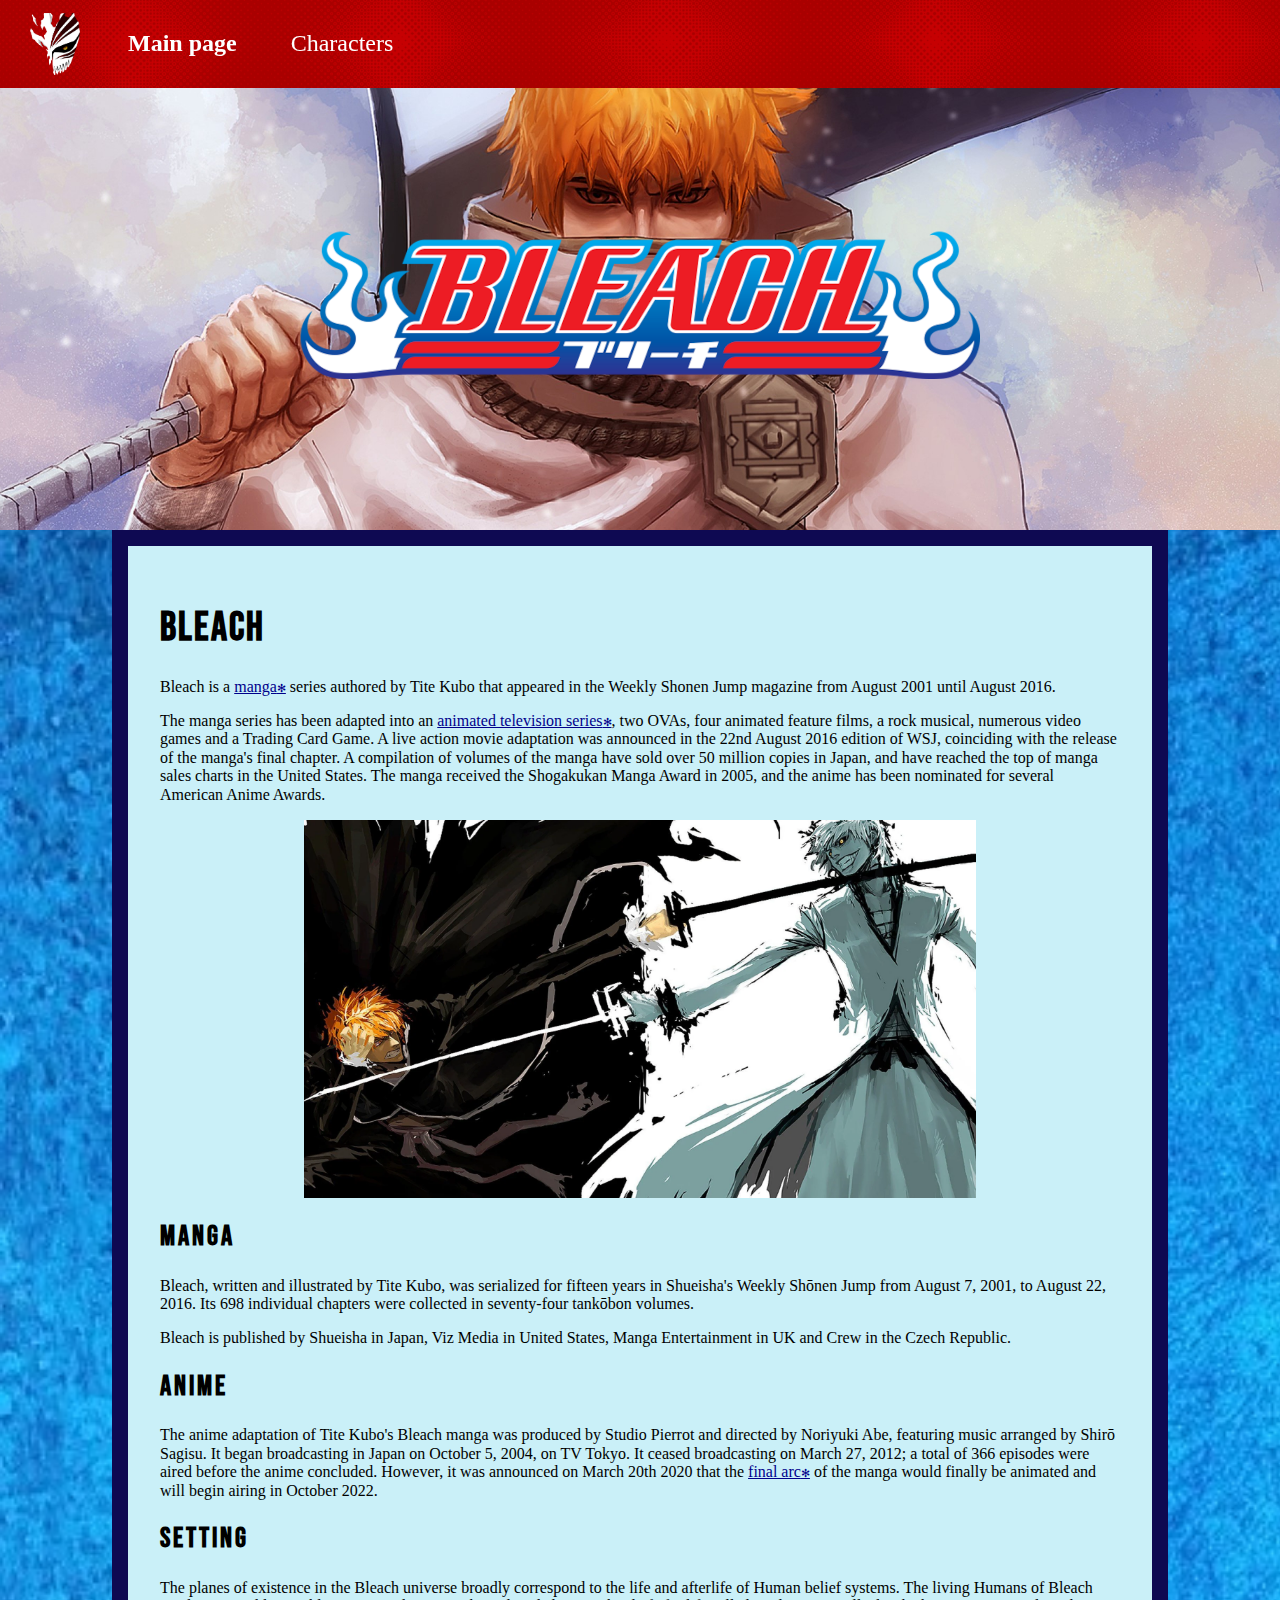
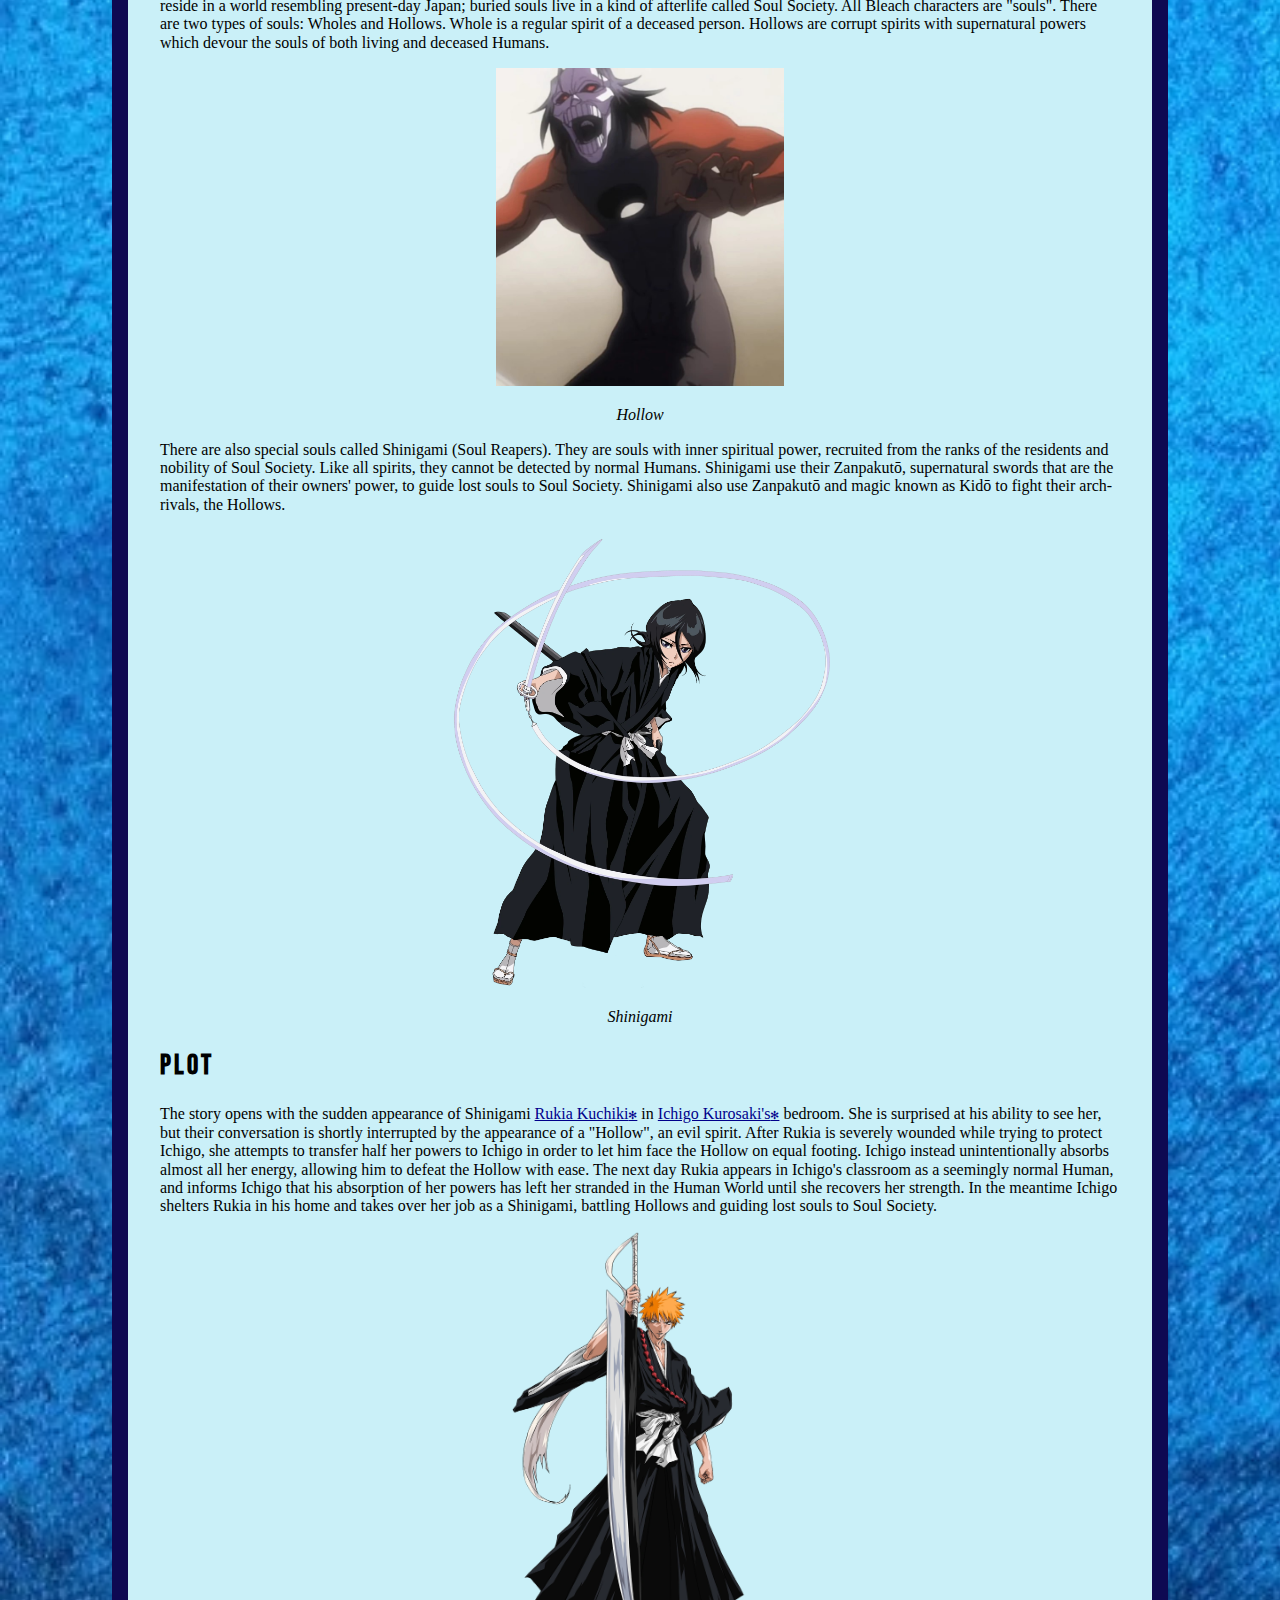
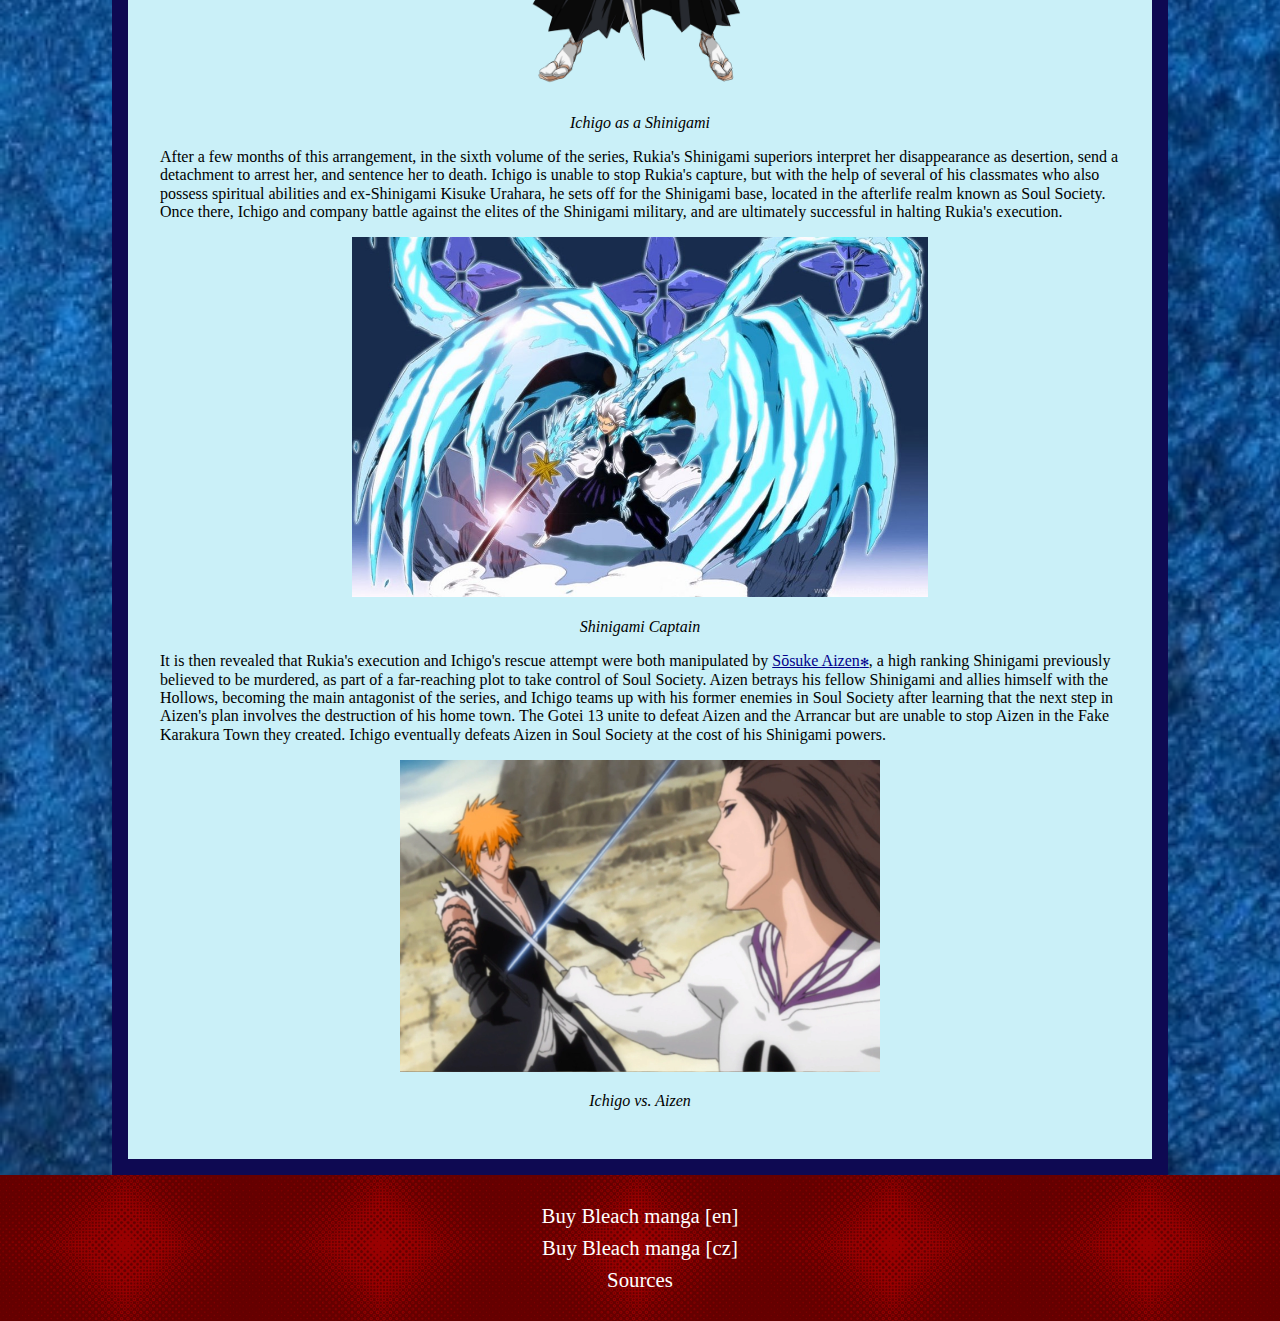
<file: index.html>
<!DOCTYPE html>
<html lang="en">
<head>
    <meta charset="UTF-8">
    <meta http-equiv="X-UA-Compatible" content="IE=edge">
    <meta name="viewport" content="width=device-width, initial-scale=1.0">
    <title>Bleach</title>
    <link rel="stylesheet" href="./styles/normalize.css">
    <link rel="stylesheet" href="./styles/styles.css">
</head>
<body>
    <nav>
        <ul>
            <li><img src="./images/hollow-mask.png" alt="hollow-mask"></li>
            <li><a href ="./index.html" class="active">Main page</a></li>
            <li><a href ="./characters.html">Characters</a></li>
        </ul>
    </nav>
    <header>
        <img src="./images/logo.png" alt="logo">
    </header>
    <article class="wrapper">
        <h1>Bleach</h1>
        <p> Bleach is a <a href="https://en.wikipedia.org/wiki/Manga">manga</a> series authored by Tite Kubo that appeared in the Weekly Shonen Jump magazine from August 2001 until August 2016.</p>
        <p>The manga series has been adapted into an <a href="https://www.imdb.com/title/tt0434665/">animated television series</a>, two OVAs, four animated feature films, a rock musical, numerous video games and a Trading Card Game. A live action movie adaptation was announced in the 22nd August 2016 edition of WSJ, coinciding with the release of the manga's final chapter. A compilation of volumes of the manga have sold over 50 million copies in Japan, and have reached the top of manga sales charts in the United States. The manga received the Shogakukan Manga Award in 2005, and the anime has been nominated for several American Anime Awards.</p>
        <img src="./images/ichigo-vs-hollow.jpg" class="bleach" alt="main-img">
        <h2>Manga</h2>
        <p>Bleach, written and illustrated by Tite Kubo, was serialized for fifteen years in Shueisha's Weekly Shōnen Jump from August 7, 2001, to August 22, 2016. Its 698 individual chapters were collected in seventy-four tankōbon volumes.</p>
        <p>Bleach is published by Shueisha in Japan, Viz Media in United States, Manga Entertainment in UK and Crew in the Czech Republic.</p>
        <h2>Anime</h2>
        <p>The anime adaptation of Tite Kubo's Bleach manga was produced by Studio Pierrot and directed by Noriyuki Abe, featuring music arranged by Shirō Sagisu. It began broadcasting in Japan on October 5, 2004, on TV Tokyo. It ceased broadcasting on March 27, 2012; a total of 366 episodes were aired before the anime concluded. However, it was announced on March 20th 2020 that the <a href="https://youtu.be/iutQJzAXiWo">final arc</a> of the manga would finally be animated and will begin airing in October 2022.</p>
        <h2>Setting</h2>
        <p>The planes of existence in the Bleach universe broadly correspond to the life and afterlife of Human belief systems. The living Humans of Bleach reside in a world resembling present-day Japan; buried souls live in a kind of afterlife called Soul Society. All Bleach characters are "souls". There are two types of souls: Wholes and Hollows. Whole is a regular spirit of a deceased person. Hollows are corrupt spirits with supernatural powers which devour the souls of both living and deceased Humans.</p>
        <div class="hollow">
            <img src="./images/hollow.jpg" alt="hollow">
            <p><i>Hollow</i></p>
        </div>
        <p>There are also special souls called Shinigami (Soul Reapers). They are souls with inner spiritual power, recruited from the ranks of the residents and nobility of Soul Society. Like all spirits, they cannot be detected by normal Humans. Shinigami use their Zanpakutō, supernatural swords that are the manifestation of their owners' power, to guide lost souls to Soul Society. Shinigami also use Zanpakutō and magic known as Kidō to fight their arch-rivals, the Hollows.</p>
        <div class="shinigami">
            <img src="./images/shinigami.jpg" alt="shinigami">
            <p><i>Shinigami</i></p>
        </div>
        <h2>Plot</h2>
        <p>The story opens with the sudden appearance of Shinigami <a href="https://bleach.fandom.com/wiki/Rukia_Kuchiki">Rukia Kuchiki</a> in <a href="https://bleach.fandom.com/wiki/Ichigo_Kurosaki">Ichigo Kurosaki's</a> bedroom. She is surprised at his ability to see her, but their conversation is shortly interrupted by the appearance of a "Hollow", an evil spirit. After Rukia is severely wounded while trying to protect Ichigo, she attempts to transfer half her powers to Ichigo in order to let him face the Hollow on equal footing. Ichigo instead unintentionally absorbs almost all her energy, allowing him to defeat the Hollow with ease. The next day Rukia appears in Ichigo's classroom as a seemingly normal Human, and informs Ichigo that his absorption of her powers has left her stranded in the Human World until she recovers her strength. In the meantime Ichigo shelters Rukia in his home and takes over her job as a Shinigami, battling Hollows and guiding lost souls to Soul Society.</p>
        <div class="ichigo">
            <img src="./images/ichigo-shikai.jpg" alt="ichigo">
            <p><i>Ichigo as a Shinigami</i></p>
        </div>
        <p>After a few months of this arrangement, in the sixth volume of the series, Rukia's Shinigami superiors interpret her disappearance as desertion, send a detachment to arrest her, and sentence her to death. Ichigo is unable to stop Rukia's capture, but with the help of several of his classmates who also possess spiritual abilities and ex-Shinigami Kisuke Urahara, he sets off for the Shinigami base, located in the afterlife realm known as Soul Society. Once there, Ichigo and company battle against the elites of the Shinigami military, and are ultimately successful in halting Rukia's execution.</p>
        <div class="captain">
            <img src="./images/toshiro.jpg" alt="toshiro">
            <p><i>Shinigami Captain</i></p>
        </div>
        <p>It is then revealed that Rukia's execution and Ichigo's rescue attempt were both manipulated by <a href="https://bleach.fandom.com/wiki/S%C5%8Dsuke_Aizen">Sōsuke Aizen</a>, a high ranking Shinigami previously believed to be murdered, as part of a far-reaching plot to take control of Soul Society. Aizen betrays his fellow Shinigami and allies himself with the Hollows, becoming the main antagonist of the series, and Ichigo teams up with his former enemies in Soul Society after learning that the next step in Aizen's plan involves the destruction of his home town. The Gotei 13 unite to defeat Aizen and the Arrancar but are unable to stop Aizen in the Fake Karakura Town they created. Ichigo eventually defeats Aizen in Soul Society at the cost of his Shinigami powers.</p>
        <div class="fight">
            <img src="./images/ichigo-aizen.jpg" alt="aizen">
            <p><i>Ichigo vs. Aizen</i></p>
        </div>
    </article>
    <footer>
        <ul>
            <li><a href ="https://www.amazon.com/bleach-manga-Books/s?k=bleach+manga&rh=n%3A283155">Buy Bleach manga [en]</a></li>
            <li><a href ="https://www.obchod.crew.cz/kategorie-21665/komiks/bleach">Buy Bleach manga [cz]</a></li>
            <li><a href ="./sources.html">Sources</a></li>
        </ul>
    </footer>
</body>
</html>
</file>
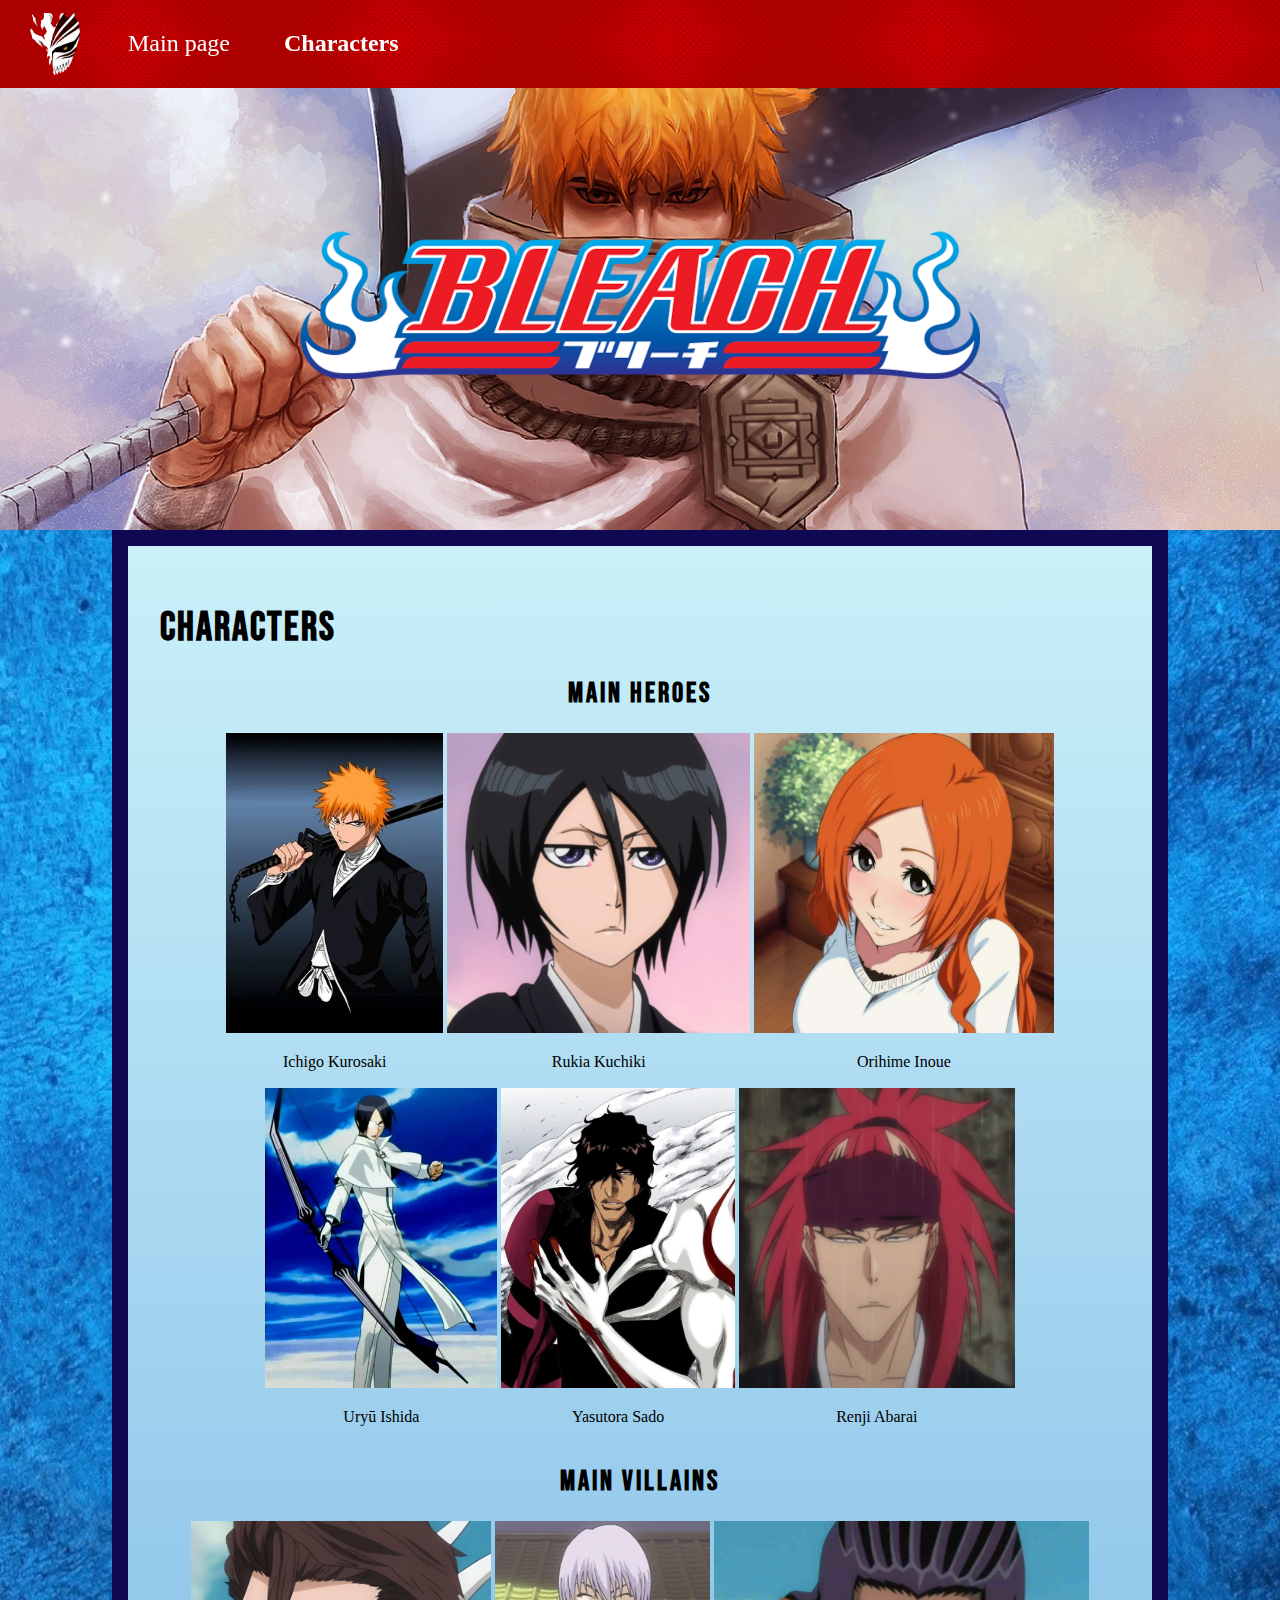
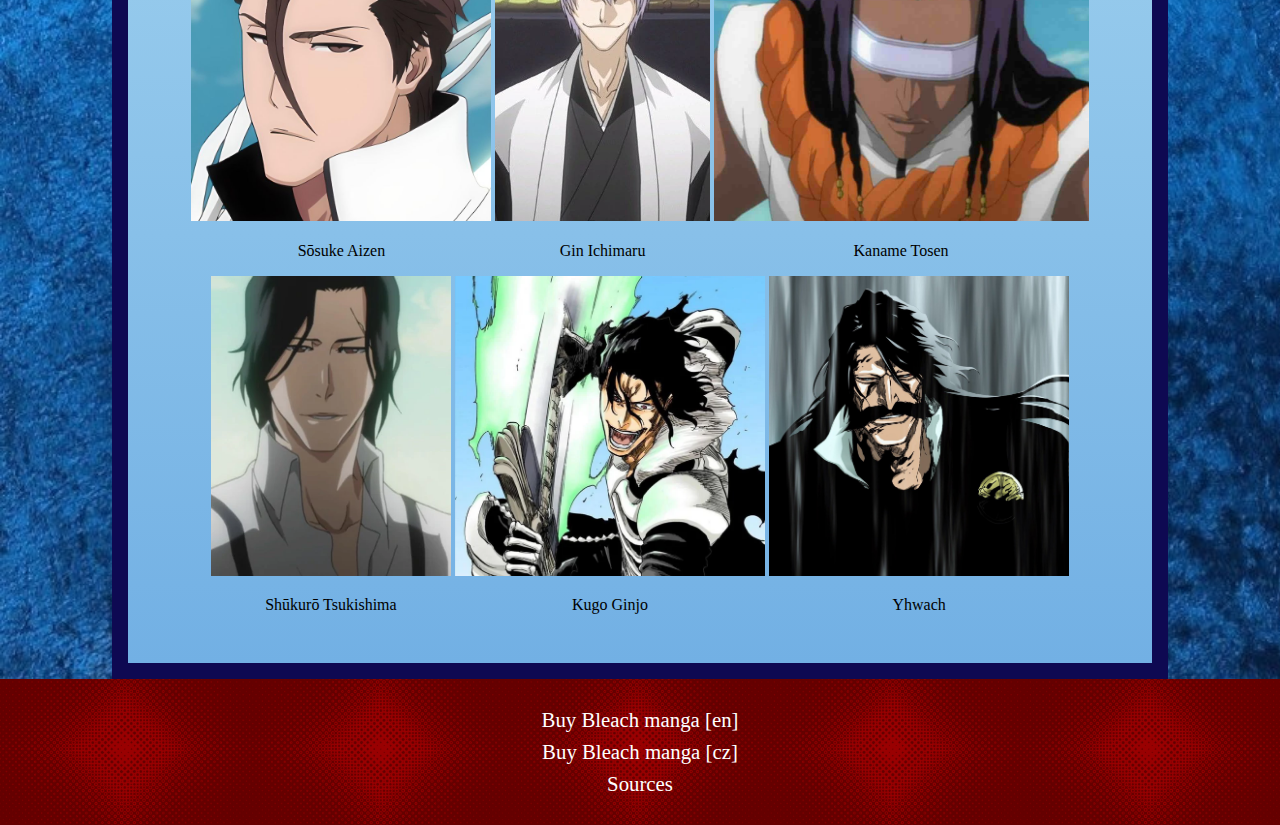
<file: characters.html>
<!DOCTYPE html>
<html lang="en">
<head>
    <meta charset="UTF-8">
    <meta http-equiv="X-UA-Compatible" content="IE=edge">
    <meta name="viewport" content="width=device-width, initial-scale=1.0">
    <title>Characters</title>
    <link rel="stylesheet" href="./styles/normalize.css">
    <link rel="stylesheet" href="./styles/styles.css">
</head>
<body>
    <nav>
        <ul>
            <li><img src="./images/hollow-mask.png" alt="hollow-mask"></li>
            <li><a href ="./index.html">Main page</a></li>
            <li><a href ="./characters.html" class="active">Characters</a></li>
        </ul>
    </nav>
    <header>
        <img src="./images/logo.png" alt="logo">
    </header>
    <article class="wrapper-gradient">
        <h1>Characters</h1>
        <section class="heroes">
            <h2>Main heroes</h2>
            <div>
                <img src="./images/ichigo.jpg" alt="ichigo">
                <p>Ichigo Kurosaki</p>
            </div>
            <div>
                <img src="./images/rukia.jpg" alt="rukia">
                <p>Rukia Kuchiki</p>
            </div>
            <div>
                <img src="./images/orihime.jpg" alt="orihime">
                <p>Orihime Inoue</p>
            </div>
            <div>
                <img src="./images/uryu.jpg" alt="uryu">
                <p>Uryū Ishida</p>
            </div>
            <div>
                <img src="./images/chad.jpg" alt="chad">
                <p>Yasutora Sado</p>
            </div>
            <div>
                <img src="./images/renji1.jpg" alt="renji">
                <p>Renji Abarai</p>
            </div>
        </section>
        <section class="villains">
            <h2>Main villains</h2>
            <div>
                <img src="./images/aizen.jpg" alt="aizen">
                <p>Sōsuke Aizen</p>
            </div>
            <div>
                <img src="./images/gin.jpg" alt="gin">
                <p>Gin Ichimaru</p>
            </div>
            <div>
                <img src="./images/tosen.jpg" alt="tosen">
                <p>Kaname Tosen</p>
            </div>
            <div>
                <img src="./images/tsukishima.jpg" alt="tsukishima">
                <p>Shūkurō Tsukishima</p>
            </div>
            <div>
                <img src="./images/ginjo.jpg" alt="ginjo">
                <p>Kugo Ginjo</p>
            </div>
            <div>
                <img src="./images/yhwach.jpg" alt="yhwach">
                <p>Yhwach</p>
            </div>
        </section>
    </article>
    <footer>
        <ul>
            <li><a href ="https://www.amazon.com/bleach-manga-Books/s?k=bleach+manga&rh=n%3A283155">Buy Bleach manga [en]</a></li>
            <li><a href ="https://www.obchod.crew.cz/kategorie-21665/komiks/bleach">Buy Bleach manga [cz]</a></li>
            <li><a href ="./sources.html">Sources</a></li>
        </ul>
    </footer>
</body>
</html>
</file>
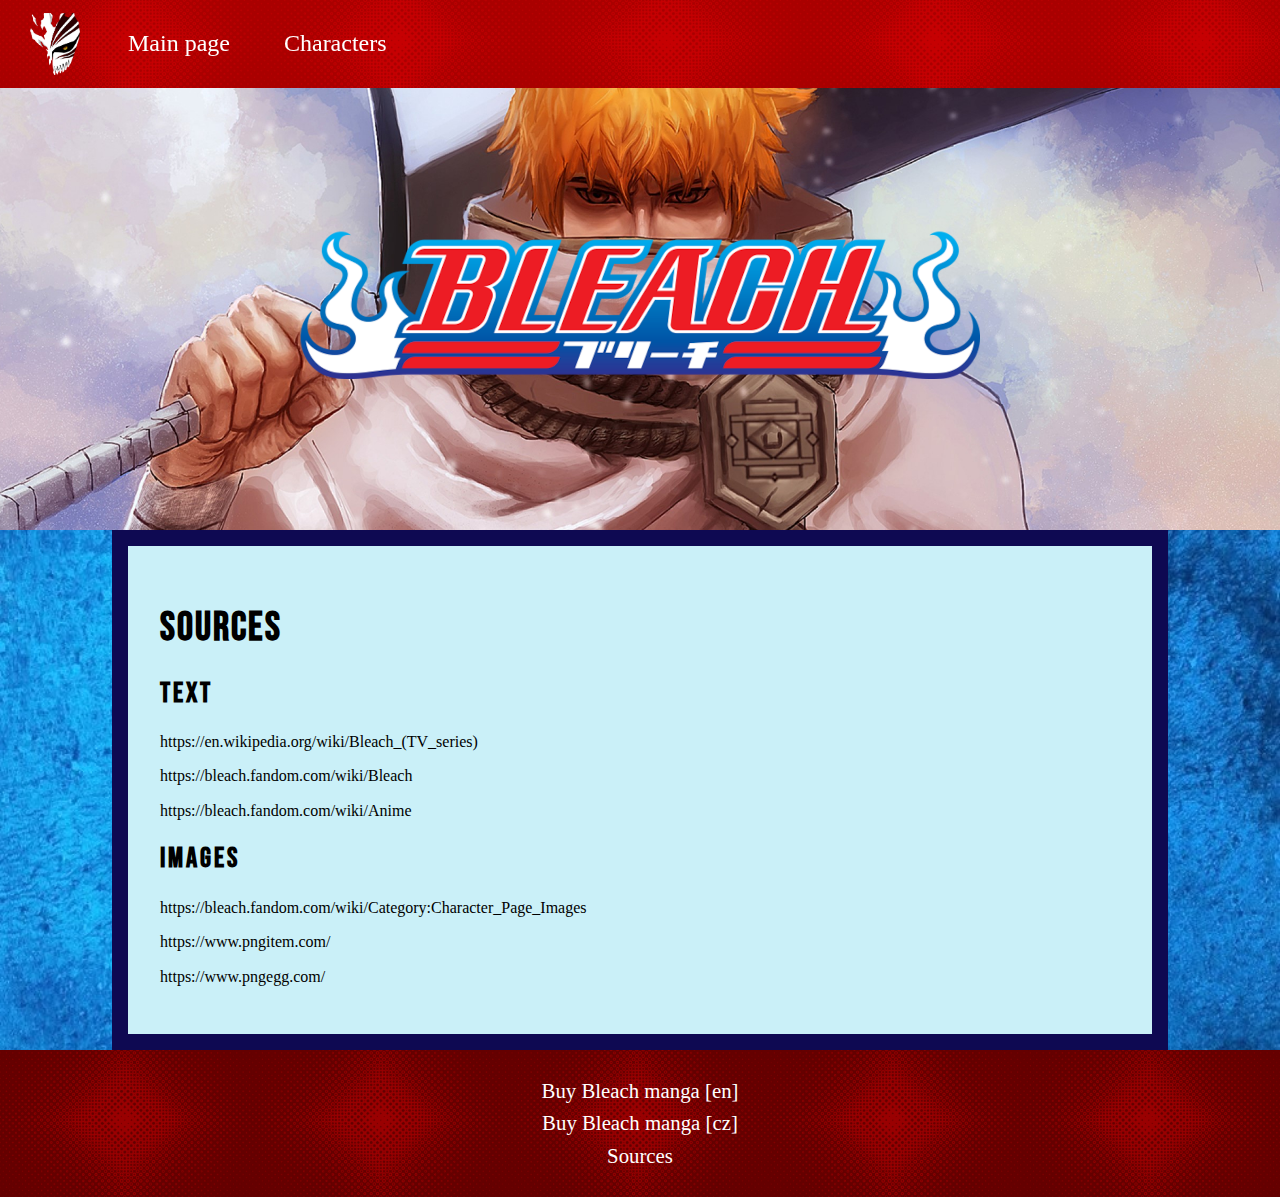
<file: sources.html>
<!DOCTYPE html>
<html lang="en">
<head>
    <meta charset="UTF-8">
    <meta http-equiv="X-UA-Compatible" content="IE=edge">
    <meta name="viewport" content="width=device-width, initial-scale=1.0">
    <title>Characters</title>
    <link rel="stylesheet" href="./styles/normalize.css">
    <link rel="stylesheet" href="./styles/styles.css">
</head>
<body>
    <nav>
        <ul>
            <li><img src="./images/hollow-mask.png" alt="hollow-mask"></li>
            <li><a href ="./index.html">Main page</a></li>
            <li><a href ="./characters.html">Characters</a></li>
        </ul>
    </nav>
    <header>
        <img src="./images/logo.png" alt="logo">
    </header>
    <article class="wrapper">
        <h1>Sources</h1>
        <h2>Text</h2>
        <p>https://en.wikipedia.org/wiki/Bleach_(TV_series)</p>
        <p>https://bleach.fandom.com/wiki/Bleach</p>
        <p>https://bleach.fandom.com/wiki/Anime</p>
        <h2>Images</h2>
        <p>https://bleach.fandom.com/wiki/Category:Character_Page_Images</p>
        <p>https://www.pngitem.com/</p>
        <p>https://www.pngegg.com/</p>
    </article>
    <footer>
        <ul>
            <li><a href ="https://www.amazon.com/bleach-manga-Books/s?k=bleach+manga&rh=n%3A283155">Buy Bleach manga [en]</a></li>
            <li><a href ="https://www.obchod.crew.cz/kategorie-21665/komiks/bleach">Buy Bleach manga [cz]</a></li>
            <li><a href ="./sources.html">Sources</a></li>
        </ul>
    </footer>
</body>
</html>
</file>
<file: styles/styles.css>
:root {
    --primary-bg-color: #caf0f8;
    --secondary-bg-color: #9d0208;
    --highlight-color: #6e080b;
    --gradient-color: #72b0e4;
}
@font-face {
    font-family: BebasNeue;
    src: url(../fonts/BebasNeue-Regular.ttf);
}

html {
    font-size: 100%;
    font-family: Cambria;
}
.wrapper {
    max-width: 960px;
    margin: 0 auto;
    padding: 2em;
    background-color: var(--primary-bg-color);
    border-style: solid;
    border-color: rgb(14, 9, 82);
    border-width: 1em;
}
header {
    background-image: url(../images/background.jpg);
    min-height: 50vh;
    background-repeat: no-repeat;
    background-size: cover;
    background-position: center center;
    display: flex;
    justify-content: center;
    align-items: center;
    margin-top: 5em;
}
header img {
    height: 40%;
    width: 40%;
    min-width: 680px;
}
html {
    background-image: url(../images/texture.jpg);
    background-repeat: no-repeat;
    background-size: cover;
}
.shinigami img {
    height: 40%;
    width: 40%;
}
.hollow img {
    height: 30%;
    width: 30%;
}
.fight img {
    height: 50%;
    width: 50%;
}
.ichigo img {
    height: 30%;
    width: 30%;
}
.captain img {
    height: 60%;
    width: 60%;
}
.bleach {
    height: 70%;
    width: 70%;
    display: block;
    margin-left: auto;
    margin-right: auto;
}
.fight, .hollow, .shinigami, .ichigo, .captain {
    text-align: center;
}
a::after {
    content: "✻";
    color: darkblue;
    font-size: 0.7em;
}
nav a::after, footer a::after {
    content: none;
}
a {
    color: darkblue;
}
nav ul, footer ul {
    list-style-type: none;
    margin: 0;
    padding: 0;
}
nav {
    background-color: var(--secondary-bg-color);
    background-image: url(../images/nav-texture.jpg);
    background-repeat: repeat;
    background-size: 20%;
    background-position: center center;
    background-blend-mode: soft-light;
    position: fixed;
    top: 0;
    width: 100%;
    padding: 1.25em;
    font-size: 1.5rem;
    font-family: Calibri;
}
nav li {
    display: inline;
}
nav li a:hover {
    background-color: var(--highlight-color);
}
nav li a {
    color: white;
    text-decoration: none;
    padding: 1.25em;
    padding-right: 1em;
    padding-left: 1em;
}
nav li a.active {
    font-weight: bold;
}
nav li img {
    width: 2%;
    padding-right: 1.75em;
    padding-left: 1em;
    margin: -1em;
    min-width: 50px;
}
h1 {
    font-size: 2.5rem;
    font-family: BebasNeue, Impact;
    letter-spacing: 2px;
}
h2 {
    font-size: 1.75rem;
    font-family: BebasNeue, Impact;
    letter-spacing: 3px;
}
footer {
    background-color: var(--secondary-bg-color);
    background-image: url(../images/nav-texture.jpg);
    background-repeat: repeat;
    background-size: 20%;
    background-position: center center;
    background-blend-mode: multiply;
    bottom: 0;
    width: 100%;
    font-family: Calibri;
    font-size: 1.3rem;
    text-align: center;
    padding-top: 1.2em;
    padding-bottom: 1.2em;
}
footer li a {
    color: white;
    text-decoration: none;
}
footer li {
    padding: 0.2em;
}
.heroes div, .villains div {
    display: inline-block;
}
.heroes img, .villains img {
    max-height: 300px;
}
.heroes, .villains {
    text-align: center;
}
.wrapper-gradient {
    max-width: 960px;
    margin: 0 auto;
    padding: 2em;
    background-image: linear-gradient(var(--primary-bg-color), var(--gradient-color));
    border-style: solid;
    border-color: rgb(14, 9, 82);
    border-width: 1em;
}
</file>
